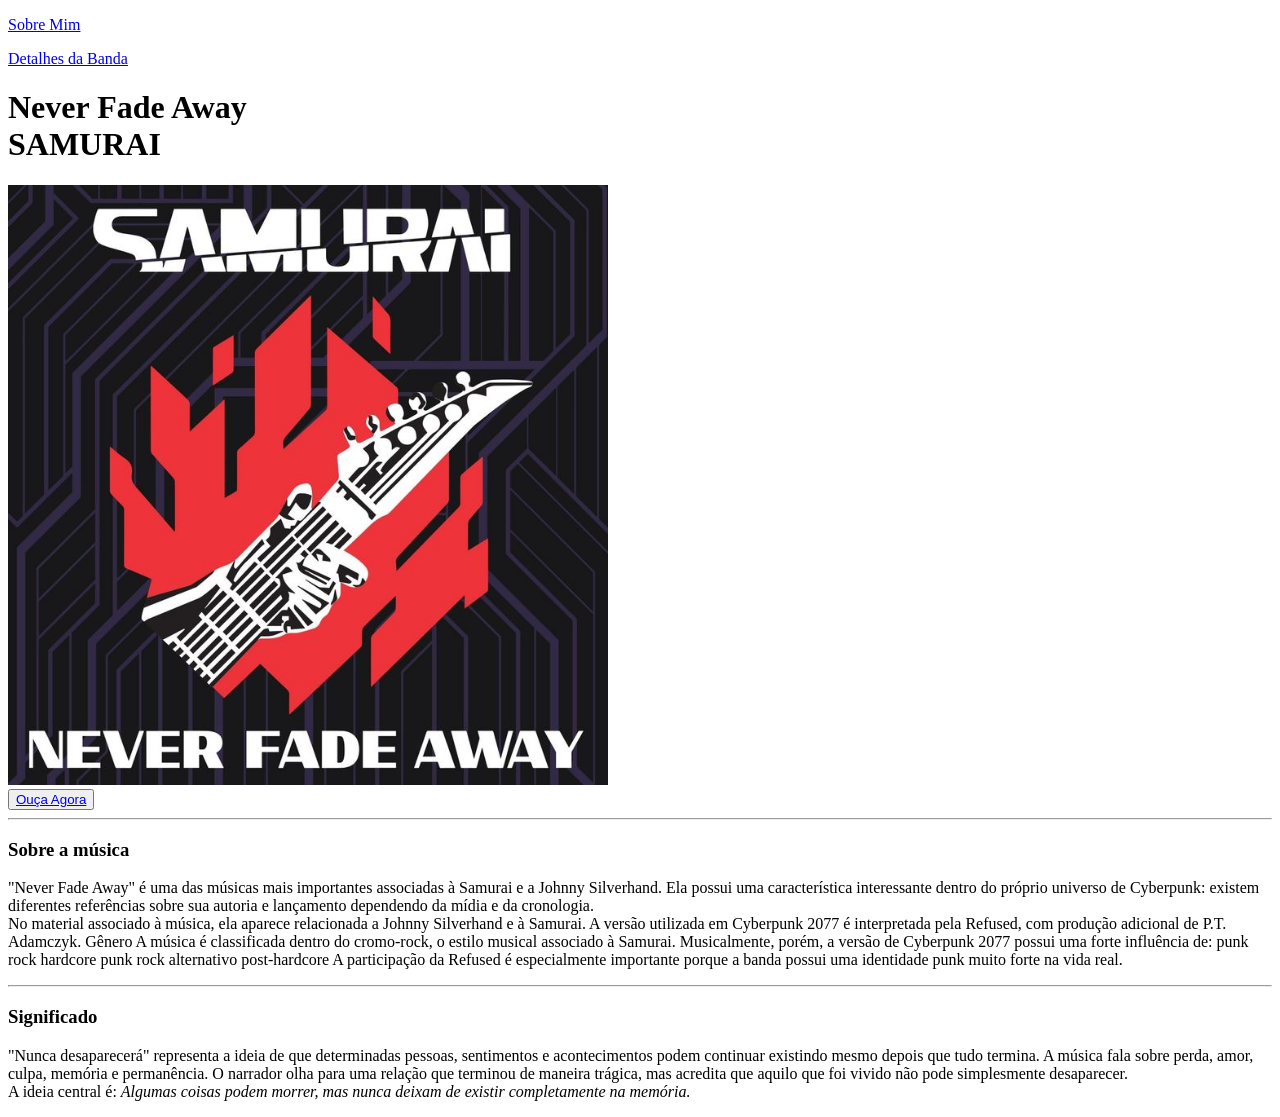
<file: Atividade Prática 02: Criando Seu Primeiro Site (Apenas HTML)/index.html>
<!DOCTYPE html>
<html lang="en">
<head>
    <meta charset="UTF-8">
    <meta name="viewport" content="width=device-width, initial-scale=1.0">
    <title>SAMURAI Never Fade Away</title>
    <p><a href="sobre.html">Sobre Mim</a></p> <p><a href="detalhes.html">Detalhes da Banda</a></p>
</head>
<body>
    <h1>Never Fade Away <br>SAMURAI</h1>
    <img src="imagens/SAMURAI - Never fade away.jpg" alt="Capa do álbum Never Fade Away" width="600" height="600">
    <br>
    <button><a href="https://open.spotify.com/intl-pt/track/1AslaQYl1cMb1ItQKmtJer?si=765b37cf8ade496d" target="_blank">Ouça Agora</a></button>
    <hr>
    <h3>Sobre a música</h3>
    <p>"Never Fade Away" é uma das músicas mais importantes associadas à Samurai e a Johnny Silverhand.

    Ela possui uma característica interessante dentro do próprio universo de Cyberpunk: existem diferentes referências sobre sua autoria e lançamento dependendo da mídia e da cronologia.<br>

    No material associado à música, ela aparece relacionada a Johnny Silverhand e à Samurai. A versão utilizada em Cyberpunk 2077 é interpretada pela Refused, com produção adicional de P.T. Adamczyk.

    Gênero

    A música é classificada dentro do cromo-rock, o estilo musical associado à Samurai.

    Musicalmente, porém, a versão de Cyberpunk 2077 possui uma forte influência de:

    punk rock
    hardcore punk
    rock alternativo
    post-hardcore

    A participação da Refused é especialmente importante porque a banda possui uma identidade punk muito forte na vida real.</p>

    <hr>

    <h3>Significado</h3>
    <p>"Nunca desaparecerá"

    representa a ideia de que determinadas pessoas, sentimentos e acontecimentos podem continuar existindo mesmo depois que tudo termina.

    A música fala sobre perda, amor, culpa, memória e permanência.

    O narrador olha para uma relação que terminou de maneira trágica, mas acredita que aquilo que foi vivido não pode simplesmente desaparecer.<br>

    A ideia central é:

    <em>Algumas coisas podem morrer, mas nunca deixam de existir completamente na memória.<em></p>

</body>
</html>
</file>
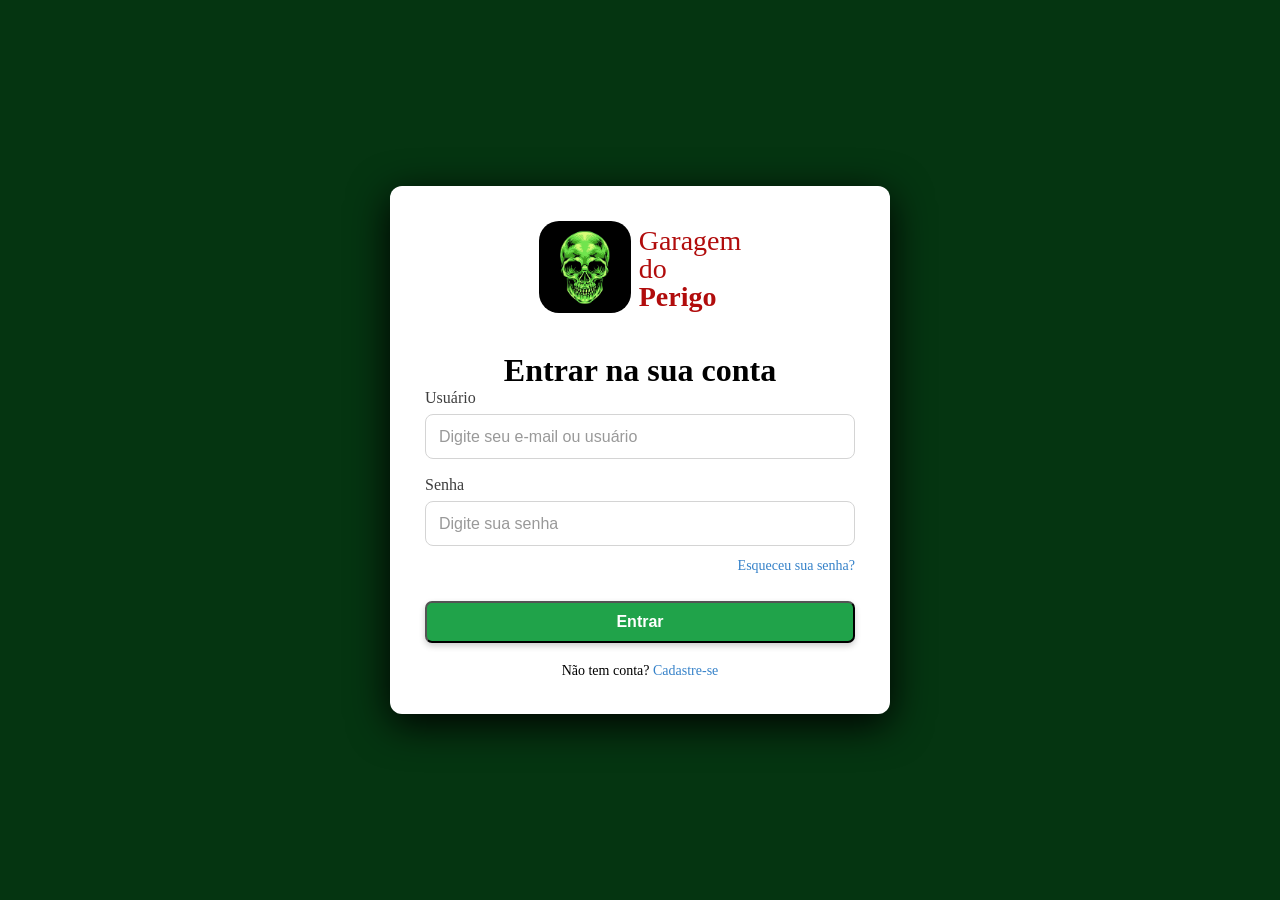
<file: Atividade Prática 03: Recriando uma Tela de Login/index.html>
<!DOCTYPE html>
<html lang="en">
<head>
    <meta charset="UTF-8">
    <meta name="viewport" content="width=device-width, initial-scale=1.0">
    <title>Acessar Plataforma</title>
    <link rel="stylesheet" href="style.css">
</head>
<body>
    <div class="conteiner">
        <div class="logo">

            <div >
                <img src="imagens/Garagem Logo.jpg" alt="Logo da Garagem do Perigo" class="logo-simbolo">
            </div>

        <div class="logo-texto"> 
            <span>Garagem</span>
            <span> do </span>
            <strong>Perigo</strong>
        </div>

        </div>
        <div>
            <h1>Entrar na sua conta</h1>

            <form >
                <label for="usuario">Usuário</label>
                <input 
                    type="text" 
                    id="usuario" 
                    placeholder="Digite seu e-mail ou usuário">

                <label for="senha">Senha</label>
                <input 
                    type="password" 
                    id="senha" 
                    placeholder="Digite sua senha">

                <a href="#" class="esqueci-senha">Esqueceu sua senha?</a>

                <button type="submit">Entrar</button>

            </form>

            <p class="cadastro">Não tem conta? <a href="#">Cadastre-se</a></p>

        </div>
    </div>
</body>
</html>
</file>
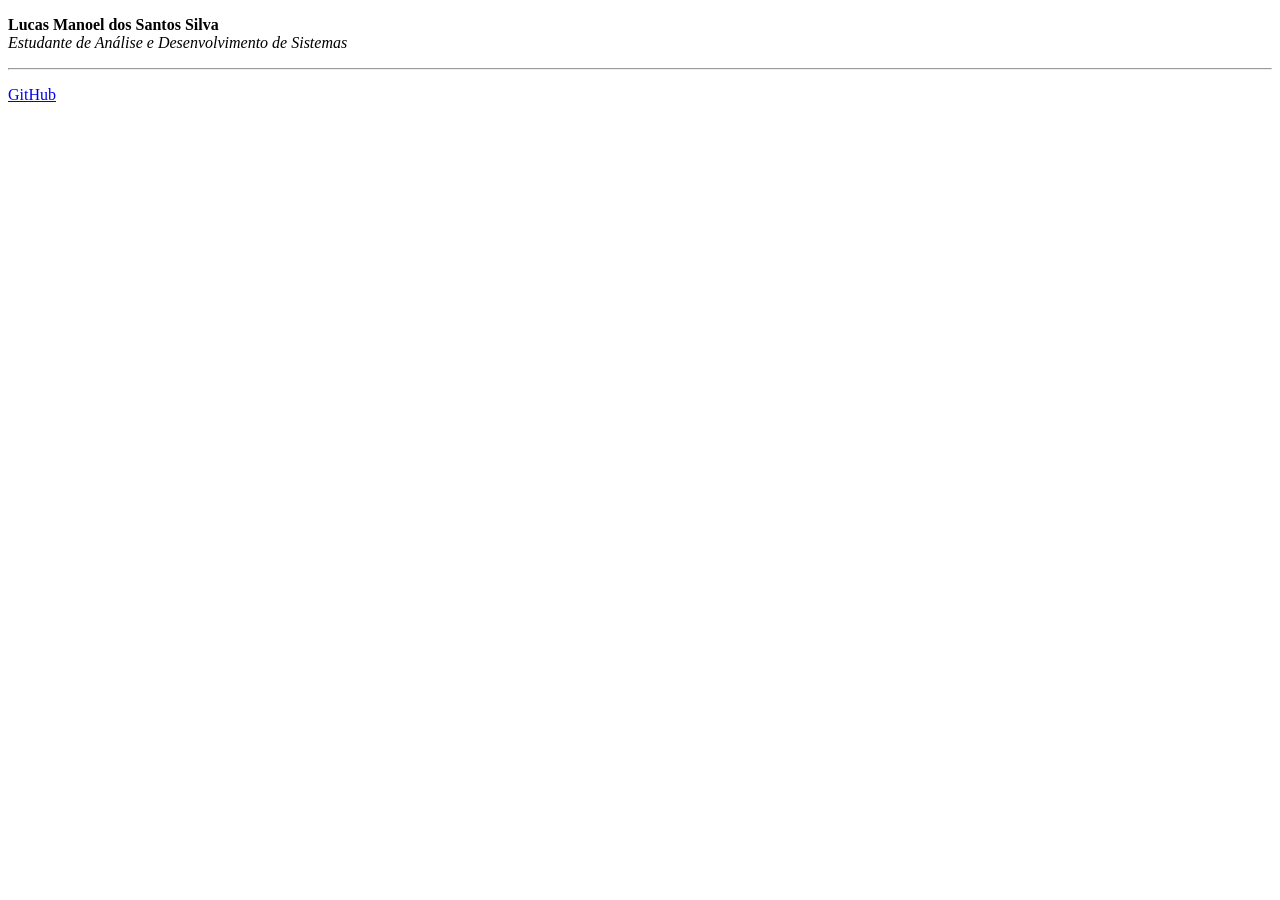
<file: Atividade Prática 01: Introdução ao HTML/atv1.html>
<!DOCTYPE html>
<html lang="pt-br">
<head>
    <meta charset="UTF-8">
    <meta name="viewport" content="width=device-width, initial-scale=1.0">
    <title>Atividade 01</title>
</head>
<body>
    <p><b>Lucas Manoel dos Santos Silva</b> <br> <i>Estudante de Análise e Desenvolvimento de Sistemas</i></p>
    <hr>
    <p><a href="https://github.com/ZigZigMutant" target="_blank">GitHub</a></p>
</body>
</html>
</file>
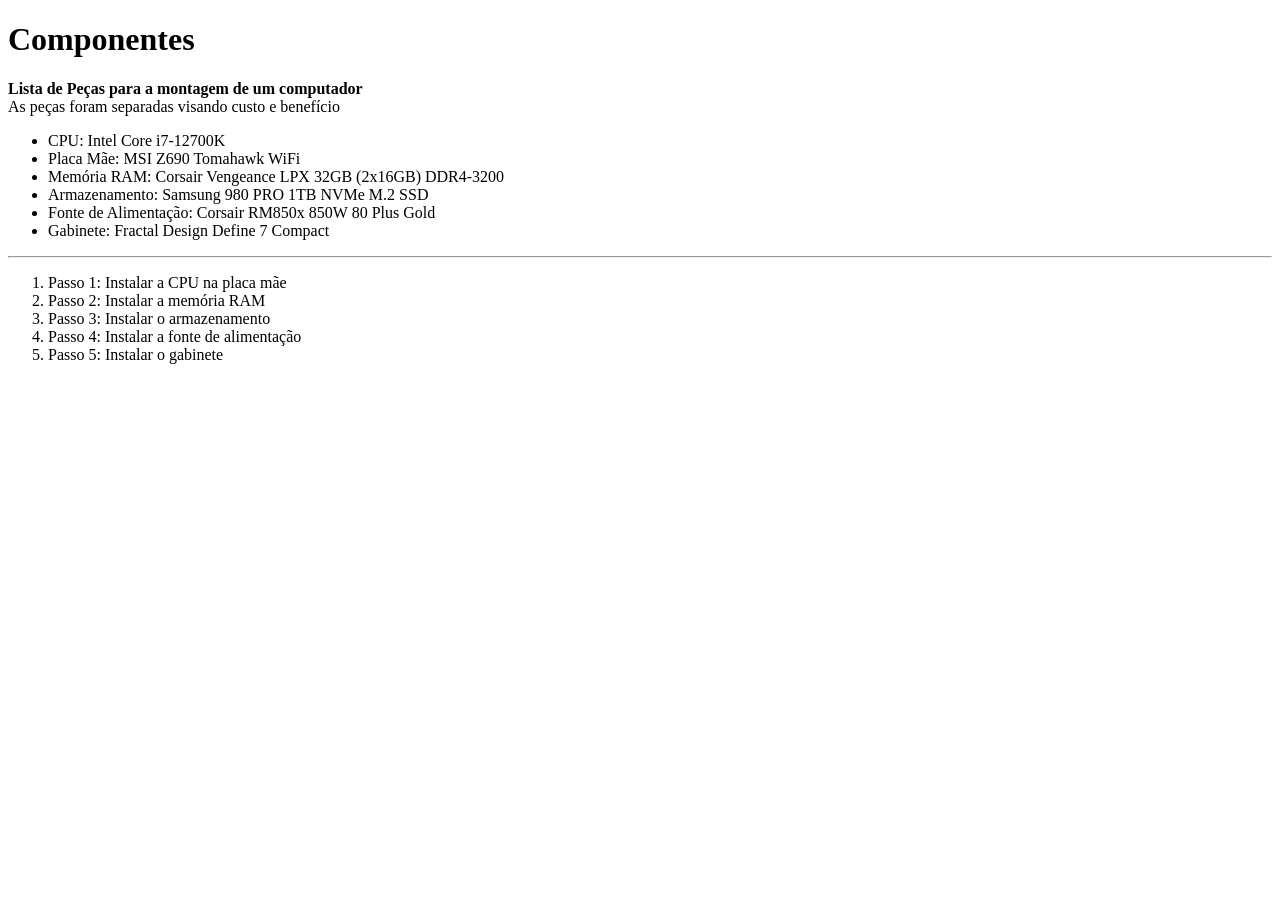
<file: Atividade Prática 01: Introdução ao HTML/atv2.html>
<!DOCTYPE html>
<html lang="en">
<head>
    <meta charset="UTF-8">
    <meta name="viewport" content="width=device-width, initial-scale=1.0">
    <title>Atividade 2</title>
</head>
<body>
    <h1>Componentes</h1>
    <p><b>Lista de Peças para a montagem de um computador</b><br>As peças foram separadas visando custo e benefício</p>
    <ul>
        <li>CPU: Intel Core i7-12700K</li>
        <li>Placa Mãe: MSI Z690 Tomahawk WiFi</li>
        <li>Memória RAM: Corsair Vengeance LPX 32GB (2x16GB) DDR4-3200</li>
        <li>Armazenamento: Samsung 980 PRO 1TB NVMe M.2 SSD</li>
        <li>Fonte de Alimentação: Corsair RM850x 850W 80 Plus Gold</li>
        <li>Gabinete: Fractal Design Define 7 Compact</li>
    </ul>
    <hr>
    <ol>
        <li>Passo 1: Instalar a CPU na placa mãe</li>
        <li>Passo 2: Instalar a memória RAM</li>
        <li>Passo 3: Instalar o armazenamento</li>
        <li>Passo 4: Instalar a fonte de alimentação</li>
        <li>Passo 5: Instalar o gabinete</li>
    </ol>
</body>
</html>
</file>
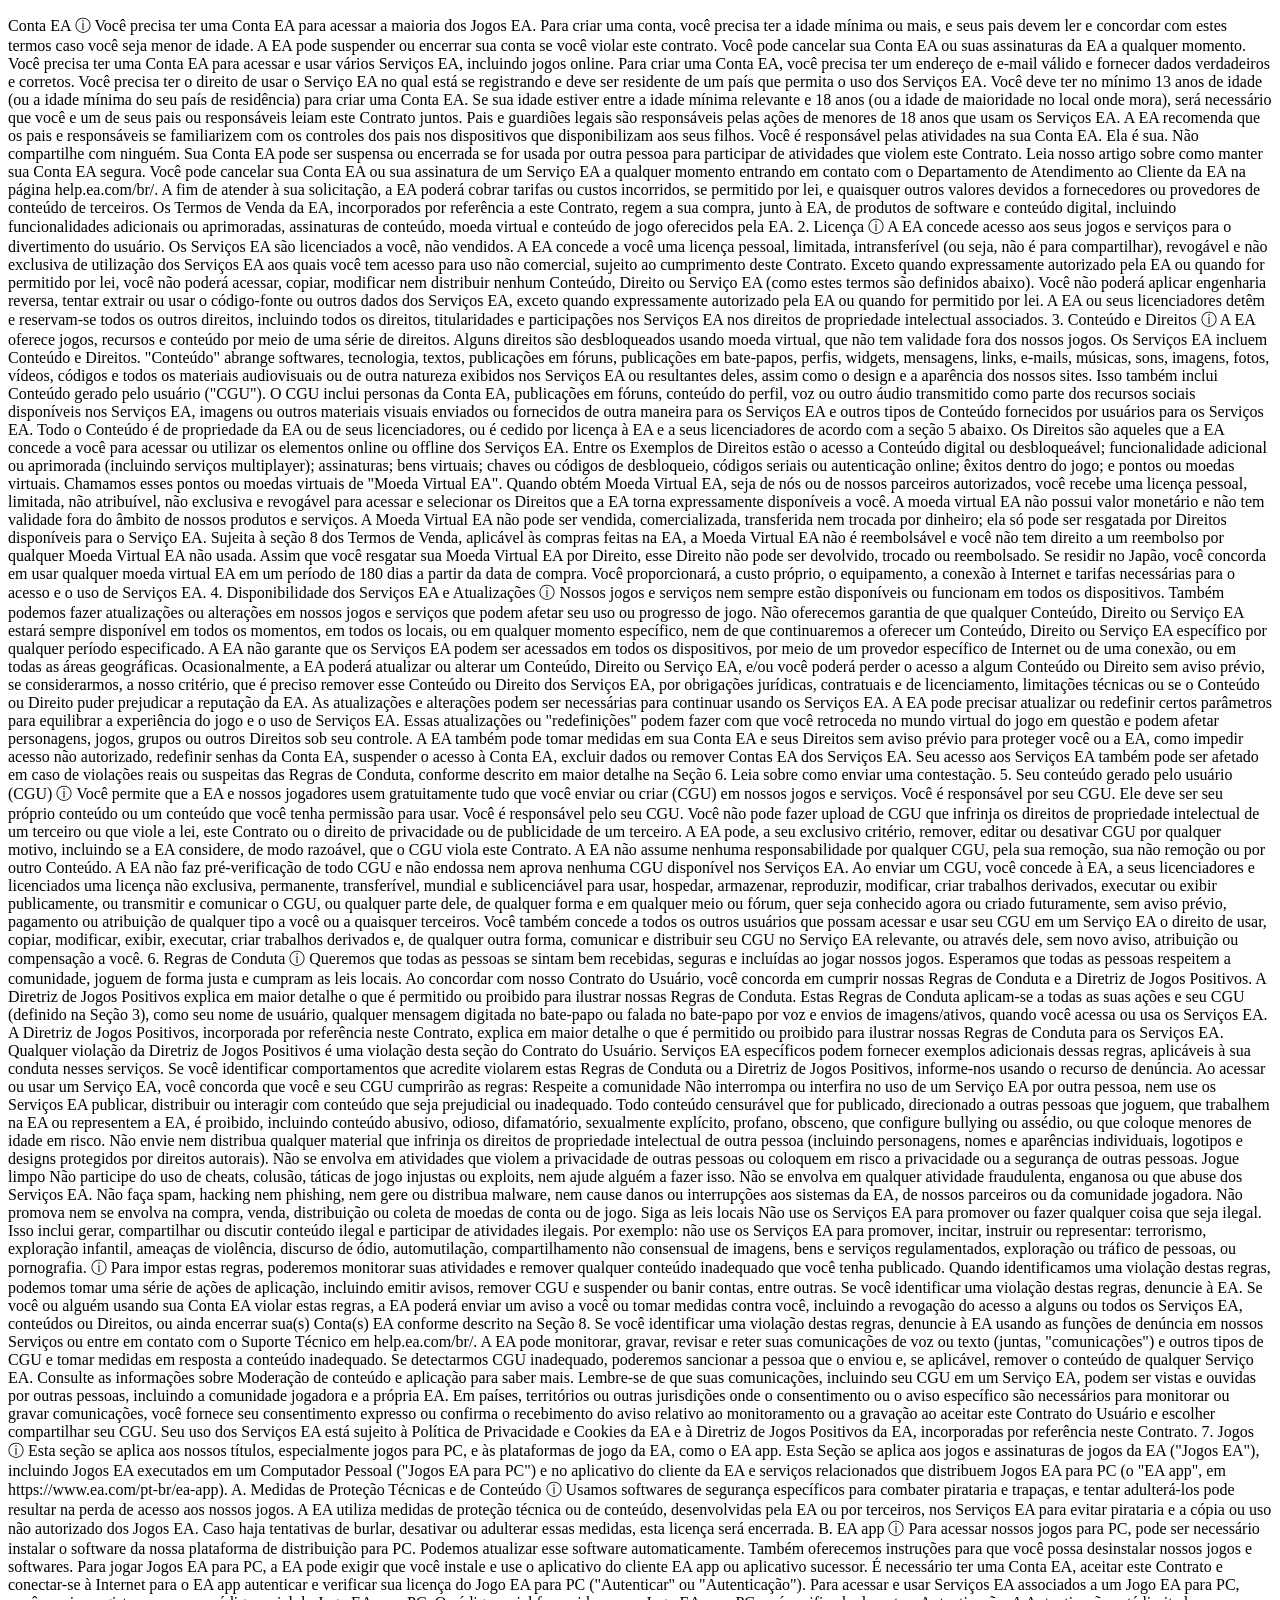
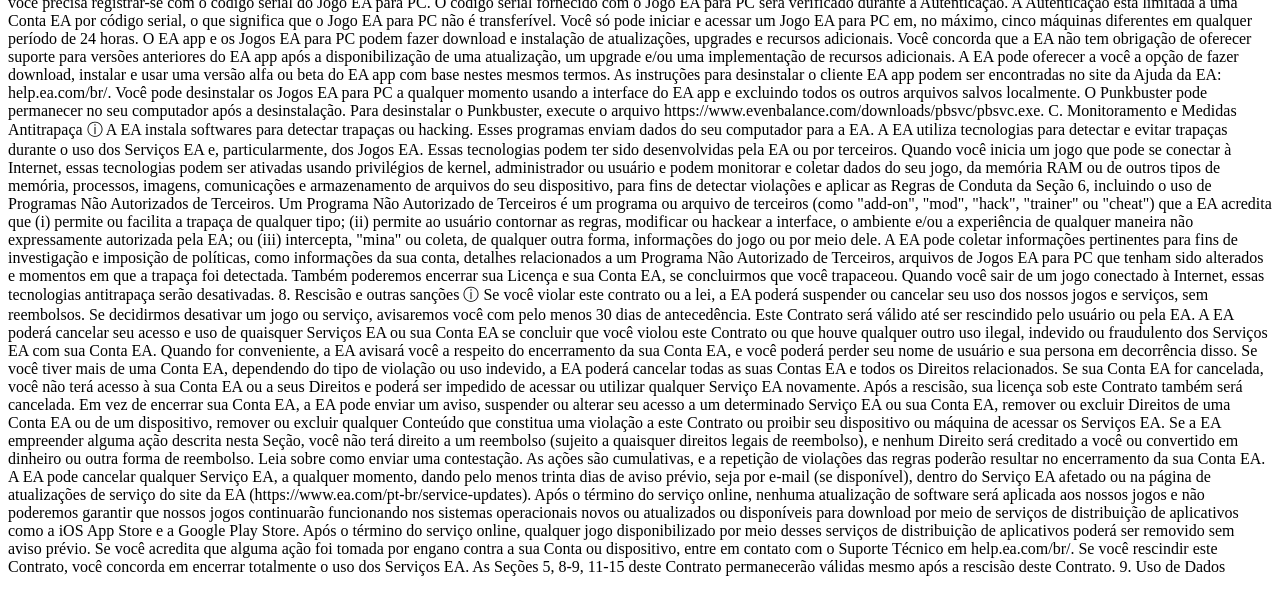
<file: Atividade Prática 01: Introdução ao HTML/atv4.1.html>
<!DOCTYPE html>
<html lang="en">
<head>
    <meta charset="UTF-8">
    <meta name="viewport" content="width=device-width, initial-scale=1.0">
    <title>Pagina de Termos</title>
</head>
<body>
    <p>Conta EA
ⓘ Você precisa ter uma Conta EA para acessar a maioria dos Jogos EA. Para criar uma conta, você precisa ter a idade mínima ou mais, e seus pais devem ler e concordar com estes termos caso você seja menor de idade. A EA pode suspender ou encerrar sua conta se você violar este contrato. Você pode cancelar sua Conta EA ou suas assinaturas da EA a qualquer momento.

Você precisa ter uma Conta EA para acessar e usar vários Serviços EA, incluindo jogos online.

Para criar uma Conta EA, você precisa ter um endereço de e-mail válido e fornecer dados verdadeiros e corretos. Você precisa ter o direito de usar o Serviço EA no qual está se registrando e deve ser residente de um país que permita o uso dos Serviços EA.

Você deve ter no mínimo 13 anos de idade (ou a idade mínima do seu país de residência) para criar uma Conta EA. Se sua idade estiver entre a idade mínima relevante e 18 anos (ou a idade de maioridade no local onde mora), será necessário que você e um de seus pais ou responsáveis leiam este Contrato juntos. Pais e guardiões legais são responsáveis pelas ações de menores de 18 anos que usam os Serviços EA. A EA recomenda que os pais e responsáveis se familiarizem com os controles dos pais nos dispositivos que disponibilizam aos seus filhos.

Você é responsável pelas atividades na sua Conta EA. Ela é sua. Não compartilhe com ninguém. Sua Conta EA pode ser suspensa ou encerrada se for usada por outra pessoa para participar de atividades que violem este Contrato. Leia nosso artigo sobre como manter sua Conta EA segura.

Você pode cancelar sua Conta EA ou sua assinatura de um Serviço EA a qualquer momento entrando em contato com o Departamento de Atendimento ao Cliente da EA na página help.ea.com/br/. A fim de atender à sua solicitação, a EA poderá cobrar tarifas ou custos incorridos, se permitido por lei, e quaisquer outros valores devidos a fornecedores ou provedores de conteúdo de terceiros.

Os Termos de Venda da EA, incorporados por referência a este Contrato, regem a sua compra, junto à EA, de produtos de software e conteúdo digital, incluindo funcionalidades adicionais ou aprimoradas, assinaturas de conteúdo, moeda virtual e conteúdo de jogo oferecidos pela EA.

2. Licença
ⓘ A EA concede acesso aos seus jogos e serviços para o divertimento do usuário.

Os Serviços EA são licenciados a você, não vendidos. A EA concede a você uma licença pessoal, limitada, intransferível (ou seja, não é para compartilhar), revogável e não exclusiva de utilização dos Serviços EA aos quais você tem acesso para uso não comercial, sujeito ao cumprimento deste Contrato. Exceto quando expressamente autorizado pela EA ou quando for permitido por lei, você não poderá acessar, copiar, modificar nem distribuir nenhum Conteúdo, Direito ou Serviço EA (como estes termos são definidos abaixo). Você não poderá aplicar engenharia reversa, tentar extrair ou usar o código-fonte ou outros dados dos Serviços EA, exceto quando expressamente autorizado pela EA ou quando for permitido por lei. A EA ou seus licenciadores detêm e reservam-se todos os outros direitos, incluindo todos os direitos, titularidades e participações nos Serviços EA nos direitos de propriedade intelectual associados.

3. Conteúdo e Direitos
ⓘ A EA oferece jogos, recursos e conteúdo por meio de uma série de direitos. Alguns direitos são desbloqueados usando moeda virtual, que não tem validade fora dos nossos jogos.

Os Serviços EA incluem Conteúdo e Direitos. "Conteúdo" abrange softwares, tecnologia, textos, publicações em fóruns, publicações em bate-papos, perfis, widgets, mensagens, links, e-mails, músicas, sons, imagens, fotos, vídeos, códigos e todos os materiais audiovisuais ou de outra natureza exibidos nos Serviços EA ou resultantes deles, assim como o design e a aparência dos nossos sites. Isso também inclui Conteúdo gerado pelo usuário ("CGU"). O CGU inclui personas da Conta EA, publicações em fóruns, conteúdo do perfil, voz ou outro áudio transmitido como parte dos recursos sociais disponíveis nos Serviços EA, imagens ou outros materiais visuais enviados ou fornecidos de outra maneira para os Serviços EA e outros tipos de Conteúdo fornecidos por usuários para os Serviços EA. Todo o Conteúdo é de propriedade da EA ou de seus licenciadores, ou é cedido por licença à EA e a seus licenciadores de acordo com a seção 5 abaixo.

Os Direitos são aqueles que a EA concede a você para acessar ou utilizar os elementos online ou offline dos Serviços EA. Entre os Exemplos de Direitos estão o acesso a Conteúdo digital ou desbloqueável; funcionalidade adicional ou aprimorada (incluindo serviços multiplayer); assinaturas; bens virtuais; chaves ou códigos de desbloqueio, códigos seriais ou autenticação online; êxitos dentro do jogo; e pontos ou moedas virtuais.

Chamamos esses pontos ou moedas virtuais de "Moeda Virtual EA". Quando obtém Moeda Virtual EA, seja de nós ou de nossos parceiros autorizados, você recebe uma licença pessoal, limitada, não atribuível, não exclusiva e revogável para acessar e selecionar os Direitos que a EA torna expressamente disponíveis a você.

A moeda virtual EA não possui valor monetário e não tem validade fora do âmbito de nossos produtos e serviços. A Moeda Virtual EA não pode ser vendida, comercializada, transferida nem trocada por dinheiro; ela só pode ser resgatada por Direitos disponíveis para o Serviço EA. Sujeita à seção 8 dos Termos de Venda, aplicável às compras feitas na EA, a Moeda Virtual EA não é reembolsável e você não tem direito a um reembolso por qualquer Moeda Virtual EA não usada. Assim que você resgatar sua Moeda Virtual EA por Direito, esse Direito não pode ser devolvido, trocado ou reembolsado. Se residir no Japão, você concorda em usar qualquer moeda virtual EA em um período de 180 dias a partir da data de compra.

Você proporcionará, a custo próprio, o equipamento, a conexão à Internet e tarifas necessárias para o acesso e o uso de Serviços EA.

4. Disponibilidade dos Serviços EA e Atualizações
ⓘ Nossos jogos e serviços nem sempre estão disponíveis ou funcionam em todos os dispositivos. Também podemos fazer atualizações ou alterações em nossos jogos e serviços que podem afetar seu uso ou progresso de jogo.

Não oferecemos garantia de que qualquer Conteúdo, Direito ou Serviço EA estará sempre disponível em todos os momentos, em todos os locais, ou em qualquer momento específico, nem de que continuaremos a oferecer um Conteúdo, Direito ou Serviço EA específico por qualquer período especificado. A EA não garante que os Serviços EA podem ser acessados em todos os dispositivos, por meio de um provedor específico de Internet ou de uma conexão, ou em todas as áreas geográficas.

Ocasionalmente, a EA poderá atualizar ou alterar um Conteúdo, Direito ou Serviço EA, e/ou você poderá perder o acesso a algum Conteúdo ou Direito sem aviso prévio, se considerarmos, a nosso critério, que é preciso remover esse Conteúdo ou Direito dos Serviços EA, por obrigações jurídicas, contratuais e de licenciamento, limitações técnicas ou se o Conteúdo ou Direito puder prejudicar a reputação da EA. As atualizações e alterações podem ser necessárias para continuar usando os Serviços EA.

A EA pode precisar atualizar ou redefinir certos parâmetros para equilibrar a experiência do jogo e o uso de Serviços EA. Essas atualizações ou "redefinições" podem fazer com que você retroceda no mundo virtual do jogo em questão e podem afetar personagens, jogos, grupos ou outros Direitos sob seu controle.

A EA também pode tomar medidas em sua Conta EA e seus Direitos sem aviso prévio para proteger você ou a EA, como impedir acesso não autorizado, redefinir senhas da Conta EA, suspender o acesso à Conta EA, excluir dados ou remover Contas EA dos Serviços EA. Seu acesso aos Serviços EA também pode ser afetado em caso de violações reais ou suspeitas das Regras de Conduta, conforme descrito em maior detalhe na Seção 6. Leia sobre como enviar uma contestação.

5. Seu conteúdo gerado pelo usuário (CGU)
ⓘ Você permite que a EA e nossos jogadores usem gratuitamente tudo que você enviar ou criar (CGU) em nossos jogos e serviços. Você é responsável por seu CGU. Ele deve ser seu próprio conteúdo ou um conteúdo que você tenha permissão para usar.

Você é responsável pelo seu CGU. Você não pode fazer upload de CGU que infrinja os direitos de propriedade intelectual de um terceiro ou que viole a lei, este Contrato ou o direito de privacidade ou de publicidade de um terceiro.

A EA pode, a seu exclusivo critério, remover, editar ou desativar CGU por qualquer motivo, incluindo se a EA considere, de modo razoável, que o CGU viola este Contrato. A EA não assume nenhuma responsabilidade por qualquer CGU, pela sua remoção, sua não remoção ou por outro Conteúdo. A EA não faz pré-verificação de todo CGU e não endossa nem aprova nenhuma CGU disponível nos Serviços EA.

Ao enviar um CGU, você concede à EA, a seus licenciadores e licenciados uma licença não exclusiva, permanente, transferível, mundial e sublicenciável para usar, hospedar, armazenar, reproduzir, modificar, criar trabalhos derivados, executar ou exibir publicamente, ou transmitir e comunicar o CGU, ou qualquer parte dele, de qualquer forma e em qualquer meio ou fórum, quer seja conhecido agora ou criado futuramente, sem aviso prévio, pagamento ou atribuição de qualquer tipo a você ou a quaisquer terceiros. Você também concede a todos os outros usuários que possam acessar e usar seu CGU em um Serviço EA o direito de usar, copiar, modificar, exibir, executar, criar trabalhos derivados e, de qualquer outra forma, comunicar e distribuir seu CGU no Serviço EA relevante, ou através dele, sem novo aviso, atribuição ou compensação a você.

6. Regras de Conduta
ⓘ Queremos que todas as pessoas se sintam bem recebidas, seguras e incluídas ao jogar nossos jogos. Esperamos que todas as pessoas respeitem a comunidade, joguem de forma justa e cumpram as leis locais. Ao concordar com nosso Contrato do Usuário, você concorda em cumprir nossas Regras de Conduta e a Diretriz de Jogos Positivos. A Diretriz de Jogos Positivos explica em maior detalhe o que é permitido ou proibido para ilustrar nossas Regras de Conduta.

Estas Regras de Conduta aplicam-se a todas as suas ações e seu CGU (definido na Seção 3), como seu nome de usuário, qualquer mensagem digitada no bate-papo ou falada no bate-papo por voz e envios de imagens/ativos, quando você acessa ou usa os Serviços EA. A Diretriz de Jogos Positivos, incorporada por referência neste Contrato, explica em maior detalhe o que é permitido ou proibido para ilustrar nossas Regras de Conduta para os Serviços EA. Qualquer violação da Diretriz de Jogos Positivos é uma violação desta seção do Contrato do Usuário. Serviços EA específicos podem fornecer exemplos adicionais dessas regras, aplicáveis à sua conduta nesses serviços. Se você identificar comportamentos que acredite violarem estas Regras de Conduta ou a Diretriz de Jogos Positivos, informe-nos usando o recurso de denúncia.

Ao acessar ou usar um Serviço EA, você concorda que você e seu CGU cumprirão as regras:

Respeite a comunidade

Não interrompa ou interfira no uso de um Serviço EA por outra pessoa, nem use os Serviços EA publicar, distribuir ou interagir com conteúdo que seja prejudicial ou inadequado.
Todo conteúdo censurável que for publicado, direcionado a outras pessoas que joguem, que trabalhem na EA ou representem a EA, é proibido, incluindo conteúdo abusivo, odioso, difamatório, sexualmente explícito, profano, obsceno, que configure bullying ou assédio, ou que coloque menores de idade em risco.
Não envie nem distribua qualquer material que infrinja os direitos de propriedade intelectual de outra pessoa (incluindo personagens, nomes e aparências individuais, logotipos e designs protegidos por direitos autorais).
Não se envolva em atividades que violem a privacidade de outras pessoas ou coloquem em risco a privacidade ou a segurança de outras pessoas.
Jogue limpo

Não participe do uso de cheats, colusão, táticas de jogo injustas ou exploits, nem ajude alguém a fazer isso.
Não se envolva em qualquer atividade fraudulenta, enganosa ou que abuse dos Serviços EA.
Não faça spam, hacking nem phishing, nem gere ou distribua malware, nem cause danos ou interrupções aos sistemas da EA, de nossos parceiros ou da comunidade jogadora.
Não promova nem se envolva na compra, venda, distribuição ou coleta de moedas de conta ou de jogo.
Siga as leis locais

Não use os Serviços EA para promover ou fazer qualquer coisa que seja ilegal. Isso inclui gerar, compartilhar ou discutir conteúdo ilegal e participar de atividades ilegais. Por exemplo: não use os Serviços EA para promover, incitar, instruir ou representar: terrorismo, exploração infantil, ameaças de violência, discurso de ódio, automutilação, compartilhamento não consensual de imagens, bens e serviços regulamentados, exploração ou tráfico de pessoas, ou pornografia.
ⓘ Para impor estas regras, poderemos monitorar suas atividades e remover qualquer conteúdo inadequado que você tenha publicado. Quando identificamos uma violação destas regras, podemos tomar uma série de ações de aplicação, incluindo emitir avisos, remover CGU e suspender ou banir contas, entre outras. Se você identificar uma violação destas regras, denuncie à EA.

Se você ou alguém usando sua Conta EA violar estas regras, a EA poderá enviar um aviso a você ou tomar medidas contra você, incluindo a revogação do acesso a alguns ou todos os Serviços EA, conteúdos ou Direitos, ou ainda encerrar sua(s) Conta(s) EA conforme descrito na Seção 8.

Se você identificar uma violação destas regras, denuncie à EA usando as funções de denúncia em nossos Serviços ou entre em contato com o Suporte Técnico em help.ea.com/br/.

A EA pode monitorar, gravar, revisar e reter suas comunicações de voz ou texto (juntas, "comunicações") e outros tipos de CGU e tomar medidas em resposta a conteúdo inadequado. Se detectarmos CGU inadequado, poderemos sancionar a pessoa que o enviou e, se aplicável, remover o conteúdo de qualquer Serviço EA. Consulte as informações sobre Moderação de conteúdo e aplicação para saber mais. Lembre-se de que suas comunicações, incluindo seu CGU em um Serviço EA, podem ser vistas e ouvidas por outras pessoas, incluindo a comunidade jogadora e a própria EA.

Em países, territórios ou outras jurisdições onde o consentimento ou o aviso específico são necessários para monitorar ou gravar comunicações, você fornece seu consentimento expresso ou confirma o recebimento do aviso relativo ao monitoramento ou a gravação ao aceitar este Contrato do Usuário e escolher compartilhar seu CGU.

Seu uso dos Serviços EA está sujeito à Política de Privacidade e Cookies da EA e à Diretriz de Jogos Positivos da EA, incorporadas por referência neste Contrato.

7. Jogos
ⓘ Esta seção se aplica aos nossos títulos, especialmente jogos para PC, e às plataformas de jogo da EA, como o EA app.

Esta Seção se aplica aos jogos e assinaturas de jogos da EA ("Jogos EA"), incluindo Jogos EA executados em um Computador Pessoal ("Jogos EA para PC") e no aplicativo do cliente da EA e serviços relacionados que distribuem Jogos EA para PC (o "EA app", em https://www.ea.com/pt-br/ea-app).

A. Medidas de Proteção Técnicas e de Conteúdo
ⓘ Usamos softwares de segurança específicos para combater pirataria e trapaças, e tentar adulterá-los pode resultar na perda de acesso aos nossos jogos.

A EA utiliza medidas de proteção técnica ou de conteúdo, desenvolvidas pela EA ou por terceiros, nos Serviços EA para evitar pirataria e a cópia ou uso não autorizado dos Jogos EA. Caso haja tentativas de burlar, desativar ou adulterar essas medidas, esta licença será encerrada.

B. EA app
ⓘ Para acessar nossos jogos para PC, pode ser necessário instalar o software da nossa plataforma de distribuição para PC. Podemos atualizar esse software automaticamente. Também oferecemos instruções para que você possa desinstalar nossos jogos e softwares.

Para jogar Jogos EA para PC, a EA pode exigir que você instale e use o aplicativo do cliente EA app ou aplicativo sucessor. É necessário ter uma Conta EA, aceitar este Contrato e conectar-se à Internet para o EA app autenticar e verificar sua licença do Jogo EA para PC ("Autenticar" ou "Autenticação").

Para acessar e usar Serviços EA associados a um Jogo EA para PC, você precisa registrar-se com o código serial do Jogo EA para PC. O código serial fornecido com o Jogo EA para PC será verificado durante a Autenticação. A Autenticação está limitada a uma Conta EA por código serial, o que significa que o Jogo EA para PC não é transferível. Você só pode iniciar e acessar um Jogo EA para PC em, no máximo, cinco máquinas diferentes em qualquer período de 24 horas.

O EA app e os Jogos EA para PC podem fazer download e instalação de atualizações, upgrades e recursos adicionais. Você concorda que a EA não tem obrigação de oferecer suporte para versões anteriores do EA app após a disponibilização de uma atualização, um upgrade e/ou uma implementação de recursos adicionais. A EA pode oferecer a você a opção de fazer download, instalar e usar uma versão alfa ou beta do EA app com base nestes mesmos termos.

As instruções para desinstalar o cliente EA app podem ser encontradas no site da Ajuda da EA: help.ea.com/br/.

Você pode desinstalar os Jogos EA para PC a qualquer momento usando a interface do EA app e excluindo todos os outros arquivos salvos localmente. O Punkbuster pode permanecer no seu computador após a desinstalação. Para desinstalar o Punkbuster, execute o arquivo https://www.evenbalance.com/downloads/pbsvc/pbsvc.exe.

C. Monitoramento e Medidas Antitrapaça
ⓘ A EA instala softwares para detectar trapaças ou hacking. Esses programas enviam dados do seu computador para a EA.

A EA utiliza tecnologias para detectar e evitar trapaças durante o uso dos Serviços EA e, particularmente, dos Jogos EA. Essas tecnologias podem ter sido desenvolvidas pela EA ou por terceiros.

Quando você inicia um jogo que pode se conectar à Internet, essas tecnologias podem ser ativadas usando privilégios de kernel, administrador ou usuário e podem monitorar e coletar dados do seu jogo, da memória RAM ou de outros tipos de memória, processos, imagens, comunicações e armazenamento de arquivos do seu dispositivo, para fins de detectar violações e aplicar as Regras de Conduta da Seção 6, incluindo o uso de Programas Não Autorizados de Terceiros. Um Programa Não Autorizado de Terceiros é um programa ou arquivo de terceiros (como "add-on", "mod", "hack", "trainer" ou "cheat") que a EA acredita que (i) permite ou facilita a trapaça de qualquer tipo; (ii) permite ao usuário contornar as regras, modificar ou hackear a interface, o ambiente e/ou a experiência de qualquer maneira não expressamente autorizada pela EA; ou (iii) intercepta, "mina" ou coleta, de qualquer outra forma, informações do jogo ou por meio dele.

A EA pode coletar informações pertinentes para fins de investigação e imposição de políticas, como informações da sua conta, detalhes relacionados a um Programa Não Autorizado de Terceiros, arquivos de Jogos EA para PC que tenham sido alterados e momentos em que a trapaça foi detectada. Também poderemos encerrar sua Licença e sua Conta EA, se concluirmos que você trapaceou.

Quando você sair de um jogo conectado à Internet, essas tecnologias antitrapaça serão desativadas.

8. Rescisão e outras sanções
ⓘ Se você violar este contrato ou a lei, a EA poderá suspender ou cancelar seu uso dos nossos jogos e serviços, sem reembolsos.

Se decidirmos desativar um jogo ou serviço, avisaremos você com pelo menos 30 dias de antecedência.

Este Contrato será válido até ser rescindido pelo usuário ou pela EA. A EA poderá cancelar seu acesso e uso de quaisquer Serviços EA ou sua Conta EA se concluir que você violou este Contrato ou que houve qualquer outro uso ilegal, indevido ou fraudulento dos Serviços EA com sua Conta EA. Quando for conveniente, a EA avisará você a respeito do encerramento da sua Conta EA, e você poderá perder seu nome de usuário e sua persona em decorrência disso. Se você tiver mais de uma Conta EA, dependendo do tipo de violação ou uso indevido, a EA poderá cancelar todas as suas Contas EA e todos os Direitos relacionados. Se sua Conta EA for cancelada, você não terá acesso à sua Conta EA ou a seus Direitos e poderá ser impedido de acessar ou utilizar qualquer Serviço EA novamente. Após a rescisão, sua licença sob este Contrato também será cancelada.

Em vez de encerrar sua Conta EA, a EA pode enviar um aviso, suspender ou alterar seu acesso a um determinado Serviço EA ou sua Conta EA, remover ou excluir Direitos de uma Conta EA ou de um dispositivo, remover ou excluir qualquer Conteúdo que constitua uma violação a este Contrato ou proibir seu dispositivo ou máquina de acessar os Serviços EA. Se a EA empreender alguma ação descrita nesta Seção, você não terá direito a um reembolso (sujeito a quaisquer direitos legais de reembolso), e nenhum Direito será creditado a você ou convertido em dinheiro ou outra forma de reembolso. Leia sobre como enviar uma contestação. As ações são cumulativas, e a repetição de violações das regras poderão resultar no encerramento da sua Conta EA.
A EA pode cancelar qualquer Serviço EA, a qualquer momento, dando pelo menos trinta dias de aviso prévio, seja por e-mail (se disponível), dentro do Serviço EA afetado ou na página de atualizações de serviço do site da EA (https://www.ea.com/pt-br/service-updates). Após o término do serviço online, nenhuma atualização de software será aplicada aos nossos jogos e não poderemos garantir que nossos jogos continuarão funcionando nos sistemas operacionais novos ou atualizados ou disponíveis para download por meio de serviços de distribuição de aplicativos como a iOS App Store e a Google Play Store. Após o término do serviço online, qualquer jogo disponibilizado por meio desses serviços de distribuição de aplicativos poderá ser removido sem aviso prévio.

Se você acredita que alguma ação foi tomada por engano contra a sua Conta ou dispositivo, entre em contato com o Suporte Técnico em help.ea.com/br/.

Se você rescindir este Contrato, você concorda em encerrar totalmente o uso dos Serviços EA.

As Seções 5, 8-9, 11-15 deste Contrato permanecerão válidas mesmo após a rescisão deste Contrato.

9. Uso de Dados</p>
</body>
</html>
</file>
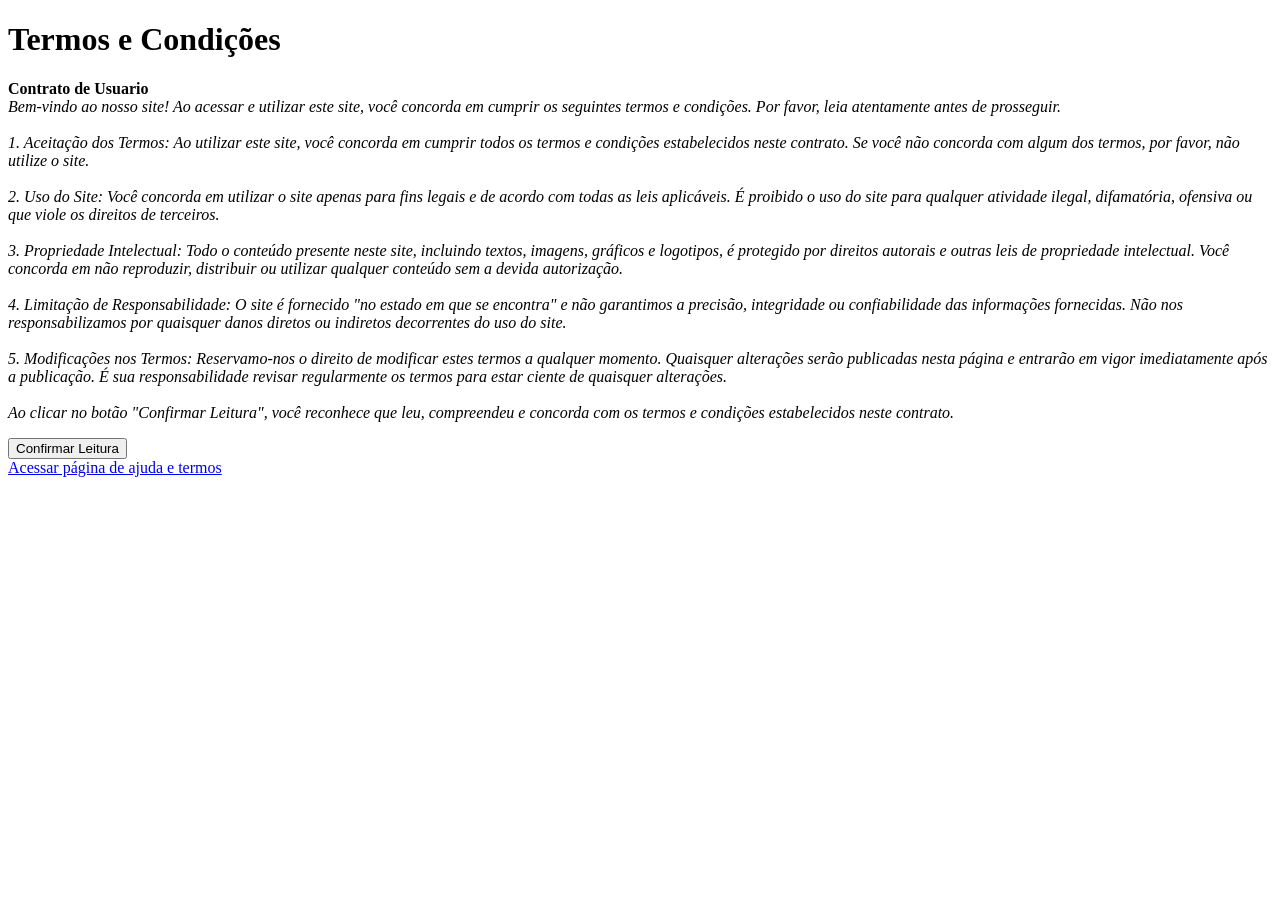
<file: Atividade Prática 01: Introdução ao HTML/atv4.html>
<!DOCTYPE html>
<html lang="en">
<head>
    <meta charset="UTF-8">
    <meta name="viewport" content="width=device-width, initial-scale=1.0">
    <title>Atividade 4</title>
</head>
<body>
    <!DOCTYPE html>
<html lang="pt-BR">

<head>
    <meta charset="UTF-8">
    
</head>

<body>
    <h1>Termos e Condições</h1>
    <p>
        <b>Contrato de Usuario</b><br>

        <i>
            Bem-vindo ao nosso site! Ao acessar e utilizar este site, você concorda em cumprir os seguintes termos e condições. Por favor, leia atentamente antes de prosseguir.<br><br>

            1. Aceitação dos Termos: Ao utilizar este site, você concorda em cumprir todos os termos e condições estabelecidos neste contrato. Se você não concorda com algum dos termos, por favor, não utilize o site.<br><br>

            2. Uso do Site: Você concorda em utilizar o site apenas para fins legais e de acordo com todas as leis aplicáveis. É proibido o uso do site para qualquer atividade ilegal, difamatória, ofensiva ou que viole os direitos de terceiros.<br><br>

            3. Propriedade Intelectual: Todo o conteúdo presente neste site, incluindo textos, imagens, gráficos e logotipos, é protegido por direitos autorais e outras leis de propriedade intelectual. Você concorda em não reproduzir, distribuir ou utilizar qualquer conteúdo sem a devida autorização.<br><br>

            4. Limitação de Responsabilidade: O site é fornecido "no estado em que se encontra" e não garantimos a precisão, integridade ou confiabilidade das informações fornecidas. Não nos responsabilizamos por quaisquer danos diretos ou indiretos decorrentes do uso do site.<br><br>

            5. Modificações nos Termos: Reservamo-nos o direito de modificar estes termos a qualquer momento. Quaisquer alterações serão publicadas nesta página e entrarão em vigor imediatamente após a publicação. É sua responsabilidade revisar regularmente os termos para estar ciente de quaisquer alterações.<br><br>

            Ao clicar no botão "Confirmar Leitura", você reconhece que leu, compreendeu e concorda com os termos e condições estabelecidos neste contrato.
        </i>
    </p>

    <button>
        Confirmar Leitura
    </button>

    <br>

    <a href="atv4.1.html" target="_blank">
        Acessar página de ajuda e termos
    </a>


</body>

</html>
</body>
</html>
</file>
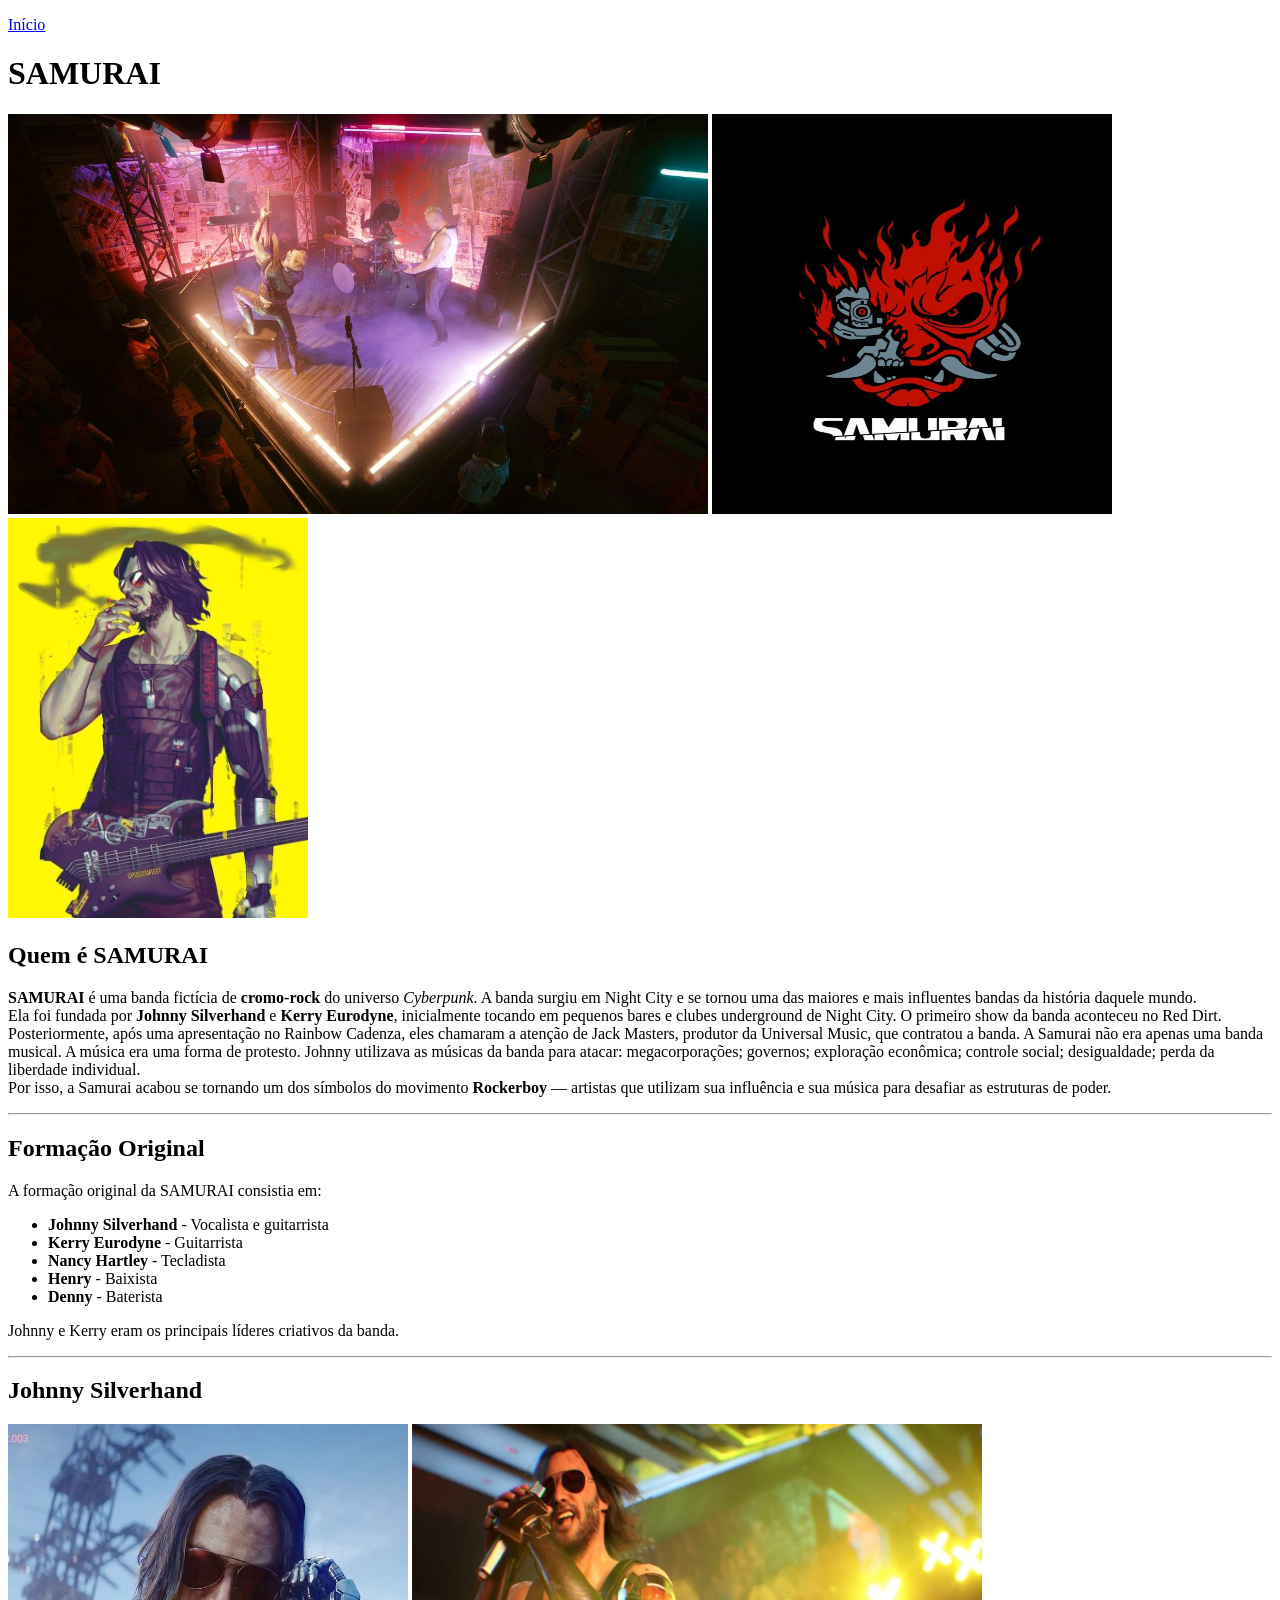
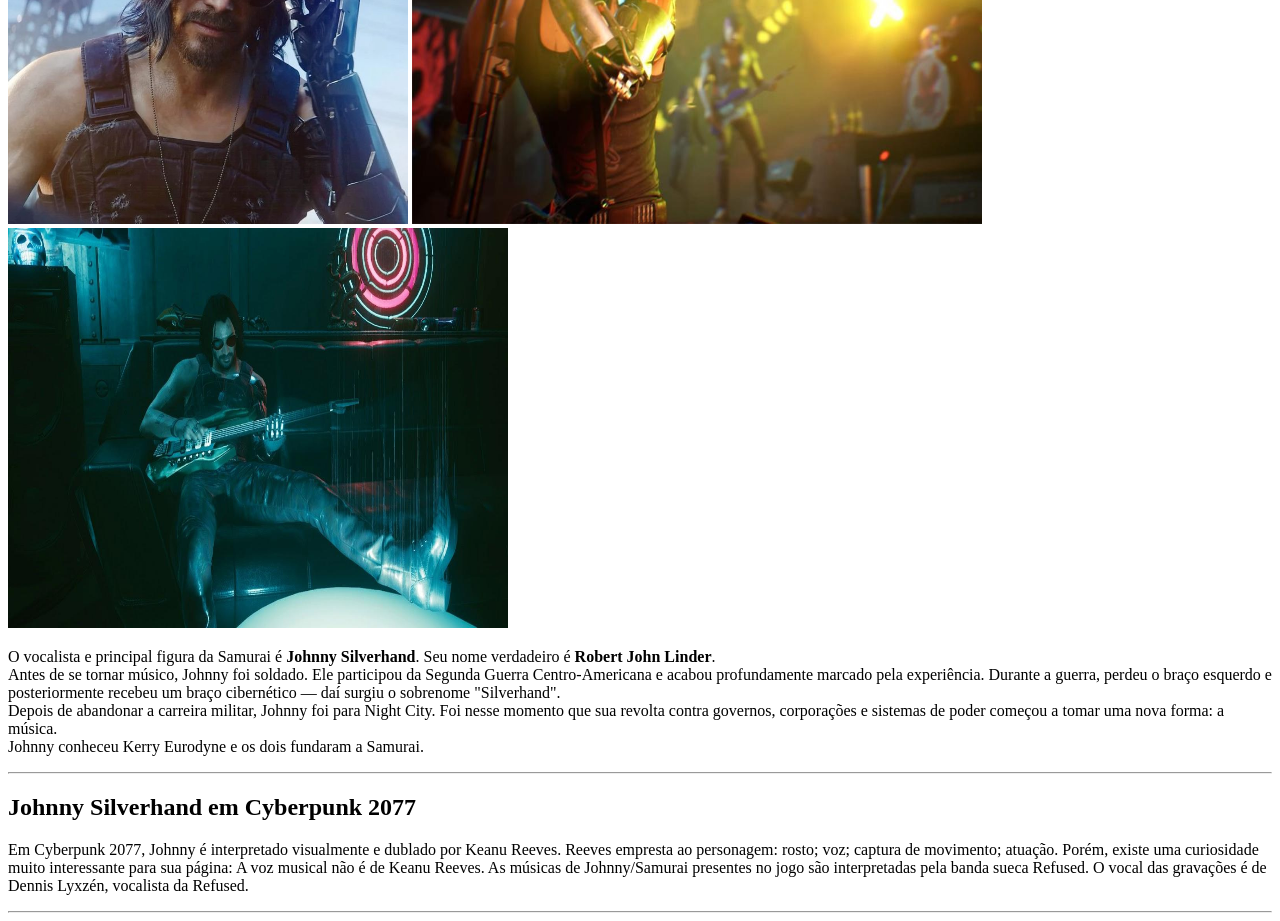
<file: Atividade Prática 02: Criando Seu Primeiro Site (Apenas HTML)/detalhes.html>
<!DOCTYPE html>
<html lang="en">
<head>
    <meta charset="UTF-8">
    <meta name="viewport" content="width=device-width, initial-scale=1.0">
    <title>Detalhes da Banda</title>
    <p>  <a href="index.html">Início</a></p> 
</head>
<body>
    <h1>SAMURAI</h1>
    <img src="imagens/Show.jpg" alt="Fotografia de um show da banda" width="700" height="400">
    <img src="imagens/logo.jpg" alt="Logo da SAMURAI" width="400" height="400">
    <img src="imagens/silverhand fanart.jpg" alt="Fanart de Johnny Silverhand" width="300" height="400">

    <h2>Quem é SAMURAI</h2>
    <p><strong>SAMURAI</strong> é uma banda fictícia de <strong>cromo-rock</strong> do universo <em>Cyberpunk</em>. A banda surgiu em Night City e se tornou uma das maiores e mais influentes bandas da história daquele mundo. <br>

    Ela foi fundada por <strong>Johnny Silverhand</strong> e <strong>Kerry Eurodyne</strong>, inicialmente tocando em pequenos bares e clubes underground de Night City. O primeiro show da banda aconteceu no Red Dirt. Posteriormente, após uma apresentação no Rainbow Cadenza, eles chamaram a atenção de Jack Masters, produtor da Universal Music, que contratou a banda.

    A Samurai não era apenas uma banda musical. A música era uma forma de protesto.

    Johnny utilizava as músicas da banda para atacar:

    megacorporações;
    governos;
    exploração econômica;
    controle social;
    desigualdade;
    perda da liberdade individual. <br>

    Por isso, a Samurai acabou se tornando um dos símbolos do movimento <strong>Rockerboy</strong> — artistas que utilizam sua influência e sua música para desafiar as estruturas de poder.</p>

    <hr>

    <h2>Formação Original</h2>
    <p>A formação original da SAMURAI consistia em:</p>
    <ul>
        <li><strong>Johnny Silverhand</strong> - Vocalista e guitarrista</li>
        <li><strong>Kerry Eurodyne</strong> - Guitarrista</li>
        <li><strong>Nancy Hartley</strong> - Tecladista</li>
        <li><strong>Henry</strong> - Baixista</li>
        <li><strong>Denny</strong> - Baterista</li>
    </ul>
    <p>Johnny e Kerry eram os principais líderes criativos da banda.</p>

    <hr>

    <h2>Johnny Silverhand</h2>
    <img src="imagens/Johnny Sliverhand s.jpg " alt="Foto de Johnny Silverhand" width="400" height="400">
    <img src="imagens/Johnny Cantando.jpg" alt="Johnny Silverhand cantando" width="570" height="400">
    <img src="imagens/Johnny Tocando.jpg" alt="Johnny Silverhand tocando" width="500" height="400">
    <p>O vocalista e principal figura da Samurai é <strong>Johnny Silverhand</strong>. Seu nome verdadeiro é <strong>Robert John Linder</strong>. <br>

    Antes de se tornar músico, Johnny foi soldado. Ele participou da Segunda Guerra Centro-Americana e acabou profundamente marcado pela experiência. Durante a guerra, perdeu o braço esquerdo e posteriormente recebeu um braço cibernético — daí surgiu o sobrenome "Silverhand". <br>

    Depois de abandonar a carreira militar, Johnny foi para Night City.

    Foi nesse momento que sua revolta contra governos, corporações e sistemas de poder começou a tomar uma nova forma: a música. <br>

    Johnny conheceu Kerry Eurodyne e os dois fundaram a Samurai.</p>

    <hr>

    <h2>Johnny Silverhand em Cyberpunk 2077</h2>
    <p>Em Cyberpunk 2077, Johnny é interpretado visualmente e dublado por Keanu Reeves.

    Reeves empresta ao personagem:

    rosto;
    voz;
    captura de movimento;
    atuação.

    Porém, existe uma curiosidade muito interessante para sua página:

    A voz musical não é de Keanu Reeves.

    As músicas de Johnny/Samurai presentes no jogo são interpretadas pela banda sueca Refused. O vocal das gravações é de Dennis Lyxzén, vocalista da Refused.</p>

    <hr>

</body>
</html>
</file>
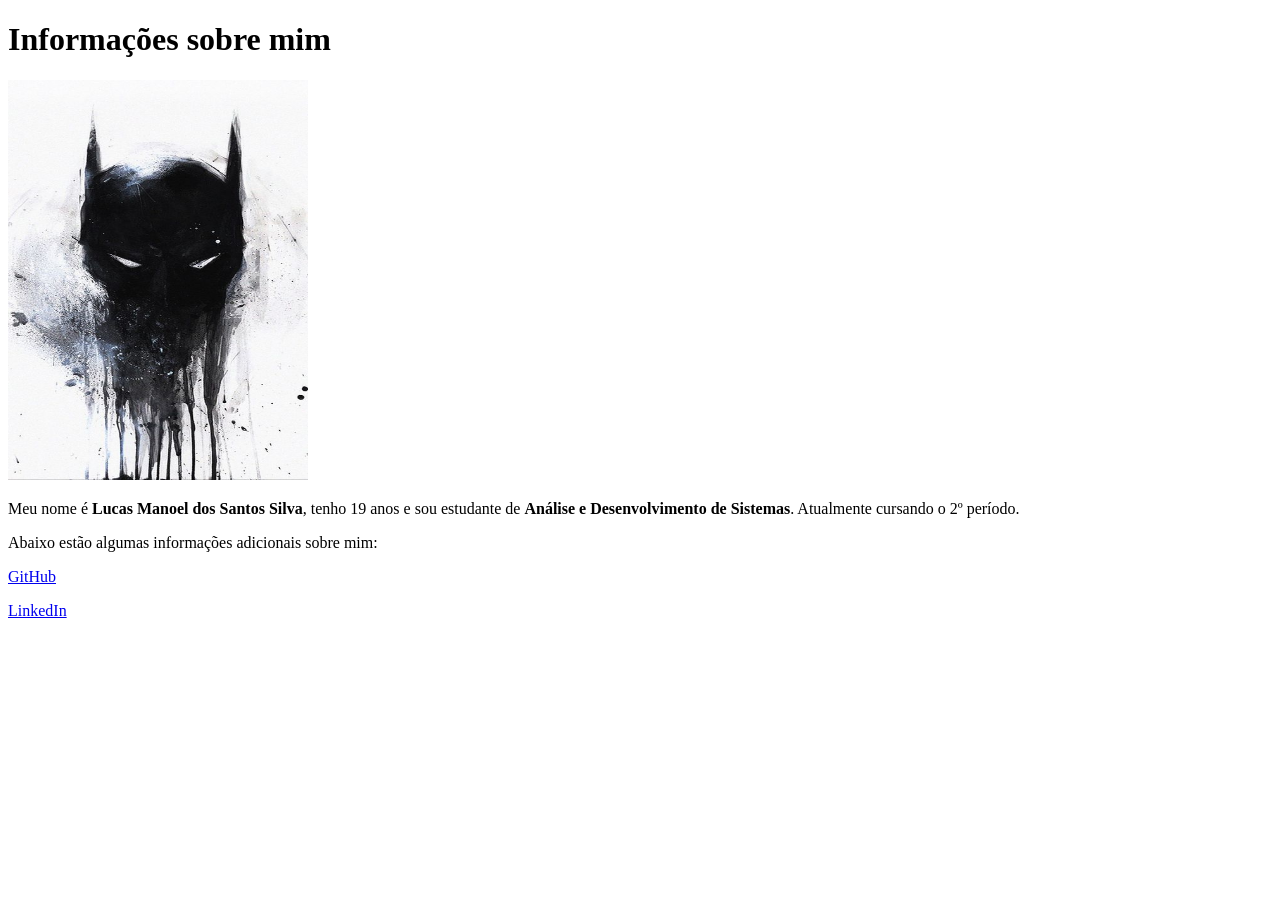
<file: Atividade Prática 02: Criando Seu Primeiro Site (Apenas HTML)/sobre.html>
<!DOCTYPE html>
<html lang="en">
<head>
    <meta charset="UTF-8">
    <meta name="viewport" content="width=device-width, initial-scale=1.0">
    <title>Sobre Mim</title>
</head>
<body>
    <h1>Informações sobre mim</h1>
    <img src="imagens/teste1.jpg" alt="Foto de perfil" width="300" height="400">
    <p>Meu nome é <strong>Lucas Manoel dos Santos Silva</strong>, tenho 19 anos e sou estudante de <strong>Análise e Desenvolvimento de Sistemas</strong>.
     Atualmente cursando o 2º período.</p>
     <p>Abaixo estão algumas informações adicionais sobre mim:</p>
     <p><a href="https://github.com/ZigZigMutant" target="_blank">GitHub</a></p>
     <p><a href="https://www.linkedin.com/in/lucas-manoel-430644391/" target="_blank">LinkedIn</a></p>
</body>
</html>
</file>
<file: Atividade Prática 03: Recriando uma Tela de Login/style.css>
* {
    margin: 0;
    padding: 0;
    box-sizing: border-box;
}

.logo {
    display: flex;
    justify-content: center;
    align-items: center;
    gap: 8px;
    margin-bottom: 35px;
}

.logo-simbolo {
    width: 92px;
    height: 92px;
    object-fit: contain;
    border-radius: 20px;
}

.logo-texto {
    display: flex;
    flex-direction: column;
    color: #b10c0c;
    font-size: 28px;
    line-height: 28px;
}

body{
    background-color: #053511;
    min-height: 100vh;
    display: flex;
    justify-content: center;
    align-items: center;
}

.conteiner{
    width: 500px;
    padding: 35px;
    background-color: white;
    border-radius: 12px;
    box-shadow: 0px 10px 40px rgba(0, 0, 0, 1.5);
}

h1{
    text-align: center;
}
form{
    display: flex;
    flex-direction: column;
}

input:focus {
    border-color:#4d9bd1;
    box-shadow: 0 0 3px 0 rgba(77, 155, 209, 0.25);

}

label {
    margin-bottom: 7px;
    font-size: 16px;
    color: #3e3e3e;
}

input {
    width: 100%;
    height: 45px;
    padding: 0 13px;
    margin-bottom: 17px;
    border: 1px solid #d4d4d4;
    border-radius: 8px;
    font-size: 16px;
    outline: none;
}

input::placeholder {
    color: #999;
}

.esqueci-senha {
    align-self: flex-end;
    margin-top: -5px;
    margin-bottom: 27px;
    color: #3682c9;
    text-decoration: none;
    font-size: 14px;
}

.esqueci-senha:hover {
    text-decoration: underline;
}

button{
    width: 100%;
    height: 42px;
    border-radius: 7px;
    background-color: #20a34a;
    color: white;
    font-size: 16px;
    font-weight: bold;
    cursor: pointer;
    box-shadow: 0 3px 6px rgba(0, 0, 0, 0.2);
}

button:hover {
    background-color: #188b3d;
}

.cadastro{
    margin-top: 20px;
    text-align: center;
    font-size: 14px;
}

.cadastro a{
    color: #3682c9;
    text-decoration: none;
 }

.cadastro a:hover{
    text-decoration: underline;
 }
</file>
